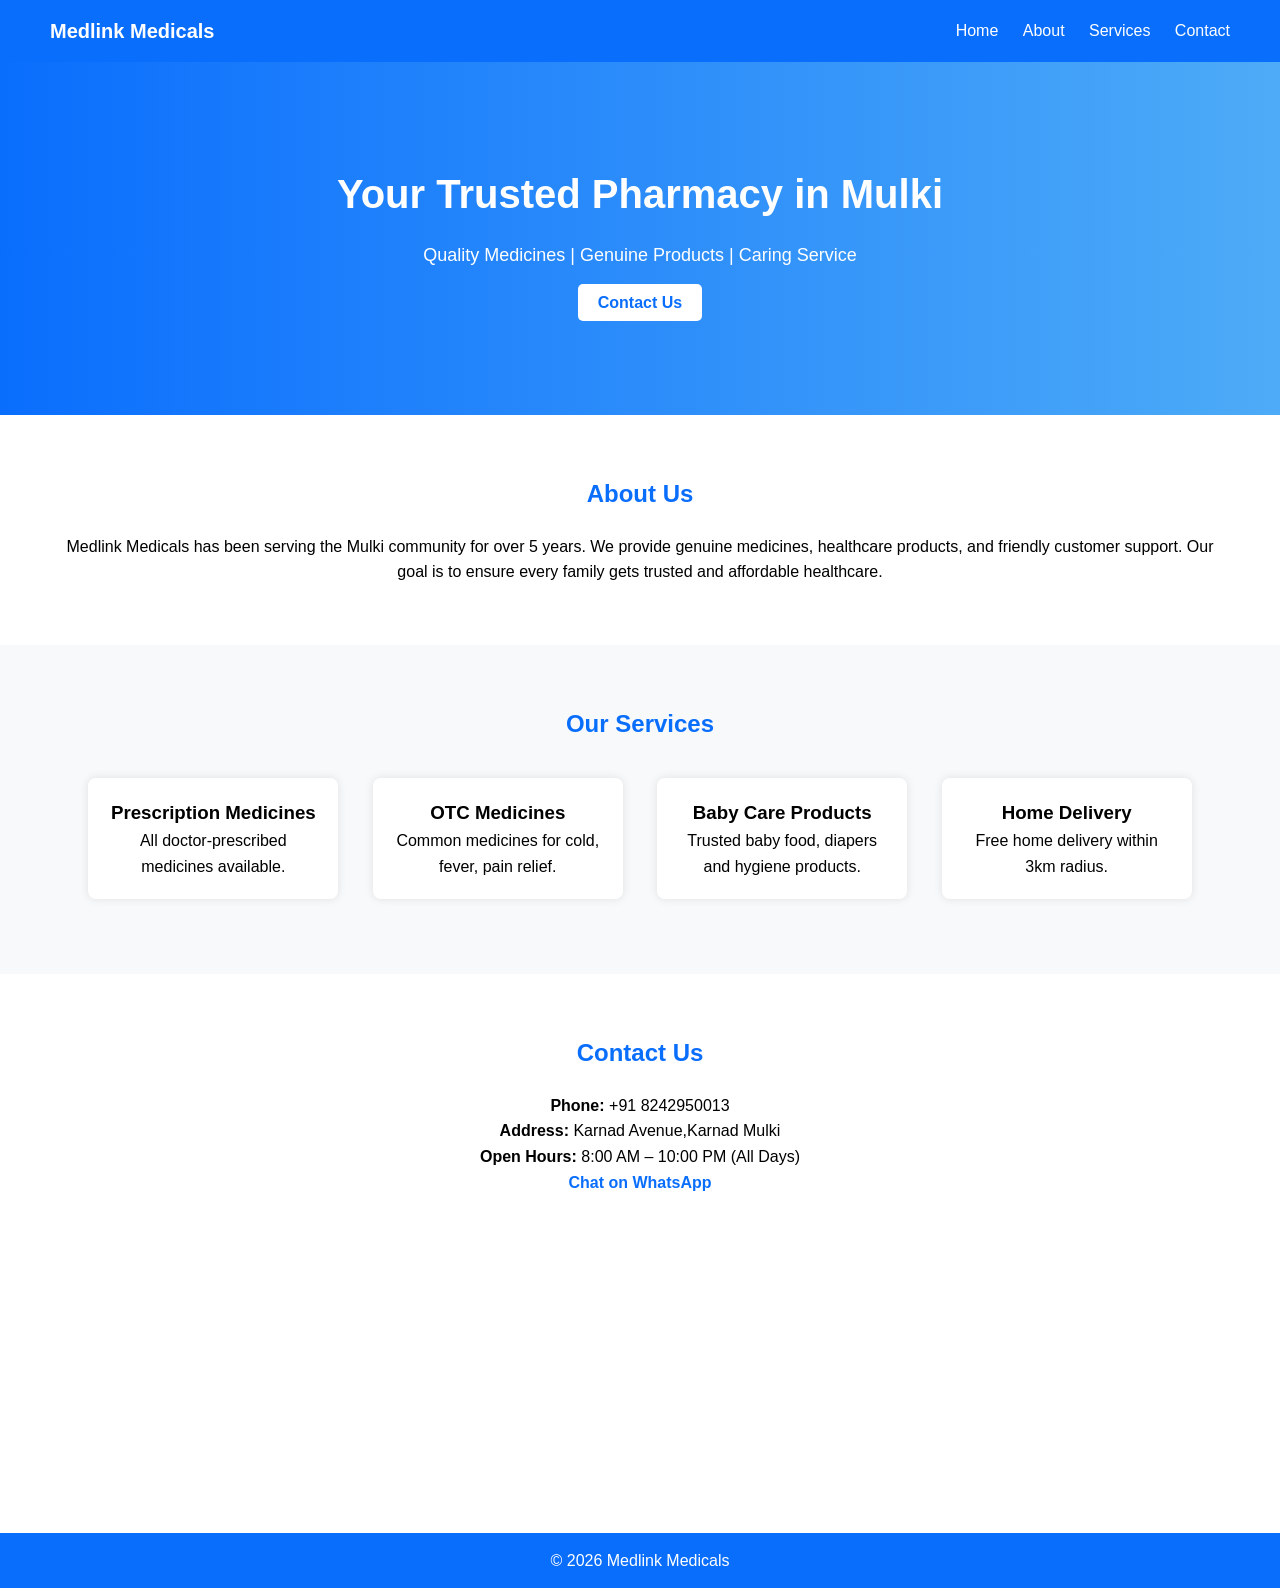
<file: medical-shop-website/index.html>
<!DOCTYPE html>
<html lang="en">
<head>
    <meta charset="UTF-8">
    <title>Sri Lakshmi Medicals</title>
    <link rel="stylesheet" href="style.css">
</head>
<body>

    <!-- Header -->
    <header>
        <div class="logo">Medlink Medicals</div>
        <nav>
            <a href="#home">Home</a>
            <a href="#about">About</a>
            <a href="#services">Services</a>
            <a href="#contact">Contact</a>
        </nav>
    </header>

    <!-- Hero Section -->
    <section id="home" class="hero">
        <h1>Your Trusted Pharmacy in Mulki</h1>
        <p>Quality Medicines | Genuine Products | Caring Service</p>
        <a href="#contact" class="btn">Contact Us</a>
    </section>

    <!-- About Section -->
    <section id="about" class="section">
        <h2>About Us</h2>
        <p>
            Medlink Medicals has been serving the Mulki community 
            for over 5 years. We provide genuine medicines, healthcare 
            products, and friendly customer support. Our goal is to 
            ensure every family gets trusted and affordable healthcare.
        </p>
    </section>

    <!-- Services Section -->
    <section id="services" class="section services">
        <h2>Our Services</h2>
        <div class="service-box">
            <h3>Prescription Medicines</h3>
            <p>All doctor-prescribed medicines available.</p>
        </div>
        <div class="service-box">
            <h3>OTC Medicines</h3>
            <p>Common medicines for cold, fever, pain relief.</p>
        </div>
        <div class="service-box">
            <h3>Baby Care Products</h3>
            <p>Trusted baby food, diapers and hygiene products.</p>
        </div>
        <div class="service-box">
            <h3>Home Delivery</h3>
            <p>Free home delivery within 3km radius.</p>
        </div>
    </section>

    <!-- Contact Section -->
    <section id="contact" class="section contact">
        <h2>Contact Us</h2>
        <p><strong>Phone:</strong> +91 8242950013</p>
        <p><strong>Address:</strong> Karnad Avenue,Karnad Mulki</p>
        <p><strong>Open Hours:</strong> 8:00 AM – 10:00 PM (All Days)</p>

        <a href="https://wa.me/918242950013" class="btn">Chat on WhatsApp</a>

        <div class="map">
            <iframe 
                src="https://www.google.com/maps?q=Mulki,Karnataka&output=embed"
                width="100%" 
                height="250" 
                style="border:0;">
            </iframe>
        </div>
    </section>

    <!-- Footer -->
    <footer>
        <p>© 2026 Medlink Medicals </p>
    </footer>

</body>
</html>
</file>
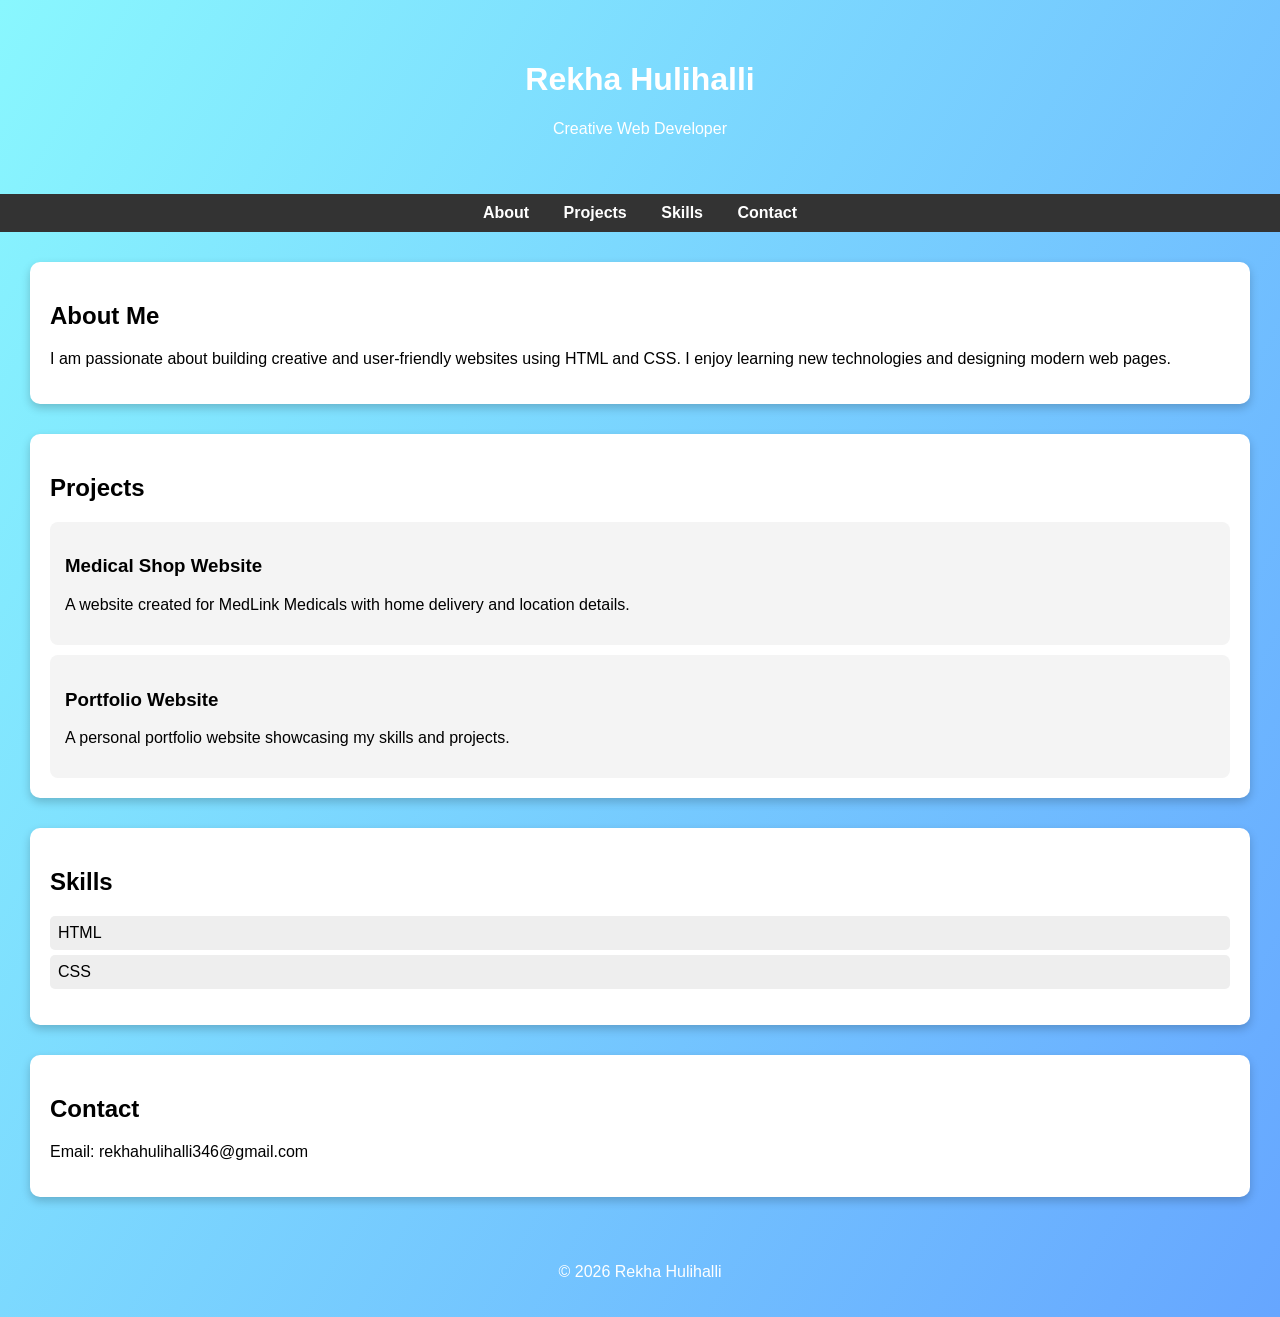
<file: portfolio1/index.html>
<!DOCTYPE html>
<html>
<head>
<title>Rekha Hulihalli Portfolio</title>
<link rel="stylesheet" href="style.css">
</head>

<body>

<header>
<h1>Rekha Hulihalli</h1>
<p>Creative Web Developer</p>
</header>

<nav>
<a href="#about">About</a>
<a href="#projects">Projects</a>
<a href="#skills">Skills</a>
<a href="#contact">Contact</a>
</nav>

<section id="about">
<h2>About Me</h2>
<p>I am passionate about building creative and user-friendly websites using HTML and CSS. I enjoy learning new technologies and designing modern web pages.</p>
</section>

<section id="projects">
<h2>Projects</h2>

<div class="project">
<h3>Medical Shop Website</h3>
<p>A website created for MedLink Medicals with home delivery and location details.</p>
</div>

<div class="project">
<h3>Portfolio Website</h3>
<p>A personal portfolio website showcasing my skills and projects.</p>
</div>

</section>

<section id="skills">
<h2>Skills</h2>
<ul>
<li>HTML</li>
<li>CSS</li>
</ul>
</section>

<section id="contact">
<h2>Contact</h2>
<p>Email: rekhahulihalli346@gmail.com</p>
</section>

<footer>
<p>© 2026 Rekha Hulihalli</p>
</footer>

</body>
</html>
</file>
<file: medical-shop-website/style.css>
* {
    margin: 0;
    padding: 0;
    box-sizing: border-box;
    font-family: Arial, sans-serif;
}

body {
    line-height: 1.6;
}

/* Header */
header {
    background: #0a6efd;
    color: white;
    display: flex;
    justify-content: space-between;
    align-items: center;
    padding: 15px 50px;
    position: sticky;
    top: 0;
}

header .logo {
    font-size: 20px;
    font-weight: bold;
}

nav a {
    color: white;
    text-decoration: none;
    margin-left: 20px;
}

nav a:hover {
    text-decoration: underline;
}

/* Hero Section */
.hero {
    background: linear-gradient(to right, #0a6efd, #4dabf7);
    color: white;
    text-align: center;
    padding: 100px 20px;
}

.hero h1 {
    font-size: 40px;
    margin-bottom: 15px;
}

.hero p {
    margin-bottom: 20px;
    font-size: 18px;
}

.btn {
    background: white;
    color: #0a6efd;
    padding: 10px 20px;
    text-decoration: none;
    border-radius: 5px;
    font-weight: bold;
}

.btn:hover {
    background: #e0e0e0;
}

/* Sections */
.section {
    padding: 60px 50px;
    text-align: center;
}

.section h2 {
    margin-bottom: 20px;
    color: #0a6efd;
}

/* Services */
.services {
    background: #f8f9fa;
}

.service-box {
    background: white;
    padding: 20px;
    margin: 15px;
    display: inline-block;
    width: 250px;
    border-radius: 8px;
    box-shadow: 0 0 10px rgba(0,0,0,0.1);
}

/* Contact */
.contact .map {
    margin-top: 20px;
}

/* Footer */
footer {
    background: #0a6efd;
    color: white;
    text-align: center;
    padding: 15px;
}
</file>
<file: portfolio1/style.css>
body{
margin:0;
font-family:Arial;
background:linear-gradient(120deg,#89f7fe,#66a6ff);
}

header{
text-align:center;
padding:40px;
color:white;
}

nav{
background:#333;
text-align:center;
padding:10px;
}

nav a{
color:white;
margin:15px;
text-decoration:none;
font-weight:bold;
}

nav a:hover{
color:#89f7fe;
}

section{
background:white;
margin:30px;
padding:20px;
border-radius:10px;
box-shadow:0 4px 10px rgba(0,0,0,0.2);
}

.project{
background:#f4f4f4;
padding:15px;
margin-top:10px;
border-radius:8px;
transition:0.3s;
}

.project:hover{
transform:scale(1.05);
background:#e3f2fd;
}

ul{
list-style:none;
padding:0;
}

li{
background:#eee;
margin:5px 0;
padding:8px;
border-radius:5px;
}

footer{
text-align:center;
padding:20px;
color:white;
}
</file>
